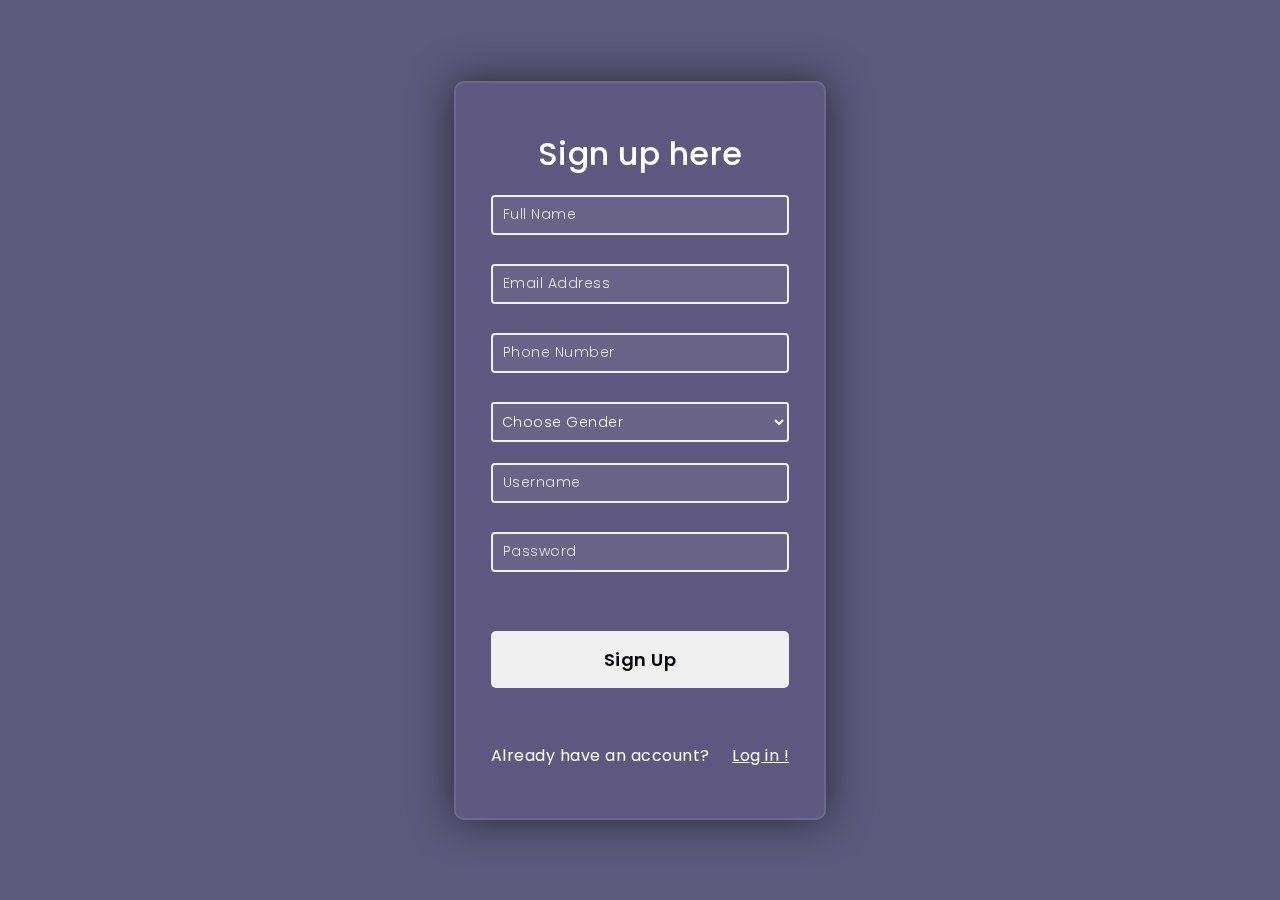
<file: index.html>
<!--
    Create a simple "User" CRUD registration page with Search functionality.
        a. Validations should be there.
        b. Proper naming conventions should be followed.
        c. Make it as good looking as you can.
        d. OOPS mandatory and must be use wisely.

    @auther : Shubham Sharma
-->

<!--This is the index file and hence will be loaded first-->
<!--This page contains functionality for user to sign up-->
<!DOCTYPE html>
<html lang="en">
<head>
    <meta charset="UTF-8">
    <meta http-equiv="X-UA-Compatible" content="IE=edge">
    <meta name="viewport" content="width=device-width, initial-scale=1.0">
    <title>Sign Up</title>

    <!--
        css declarations
    -->

    <!--Common css properties file-->
    <link rel="stylesheet" href="css\style.css">
    <link rel="stylesheet" href="css/inputTypeBorder.css">

    <!-- Fonts-->
    <link rel="preconnect" href="https://fonts.gstatic.com">
    <link rel="stylesheet" href="https://cdnjs.cloudflare.com/ajax/libs/font-awesome/5.15.4/css/all.min.css">
    <link href="https://fonts.googleapis.com/css2?family=Poppins:wght@300;500;600&display=swap" rel="stylesheet">

</head>
<body>
    <!-- User sign up form-->
    <div class="signup__center">
        <form name="signup" onsubmit="return false" class="signup__form" id="form">
          

            <h3>Sign up here</h3>
            <div id="nameDiv" class="input-control">
            <input type="text" id="full_name" name="full_name" placeholder="Full Name" oninput="validateFullName()">
            <div class="error" id="nameError"></div>
            </div>

            <div id="emailDiv" class="input-control">
            <input type="email" id="email" name="email" placeholder="Email Address" oninput="validateEmail()" >
            <div class="error" id="emailError"></div>
            </div>

            <div id="numberDiv" class="input-control">
            <input type="tel" id="number" name="number" placeholder="Phone Number" oninput="validateNumber()" >
            <div class="error" id="numberError"></div>
            </div>


            <div id="genderDiv" class="input-control">
            <select id="Gender" name="Gender" oninput="validateGender()">
                <option value="" disabled selected hidden>Choose Gender</option>
                <option value="Male">Male</option>
                <option value="Female">Female</option>
                <option value="Others">Others</option>
            </select>
            <div id="genderError" class="error"></div>
            </div>

            <div id="usernameDiv" class="input-control">
            <input type="text" id="username" name="username" placeholder="Username" oninput="validateUsername()" >
            <div id="usernameError" class="error"></div>
            </div>

            <div id="passwordDiv" class="input-control">
            <input type="password" id="password" name="password" placeholder="Password" oninput="validatePassword()">
            <div id="passwordError" class="error"></div>
            </div>

            <div class="input-control">
            <button type="submit" value="submit" onclick="updateDatabase();">Sign Up</button> 
            <div id="submitError" class="error"></div> 
            </div>
            <br>
            <br>
            <br>
            <p>Already have an account? &nbsp&nbsp&nbsp <a href="login.html">Log in !</a></p>
        </form>
    </div>


    <!-- External JavaScript -->
    <script src="js/storeRegistrationData.js"></script>

</body>
</html>
</file>
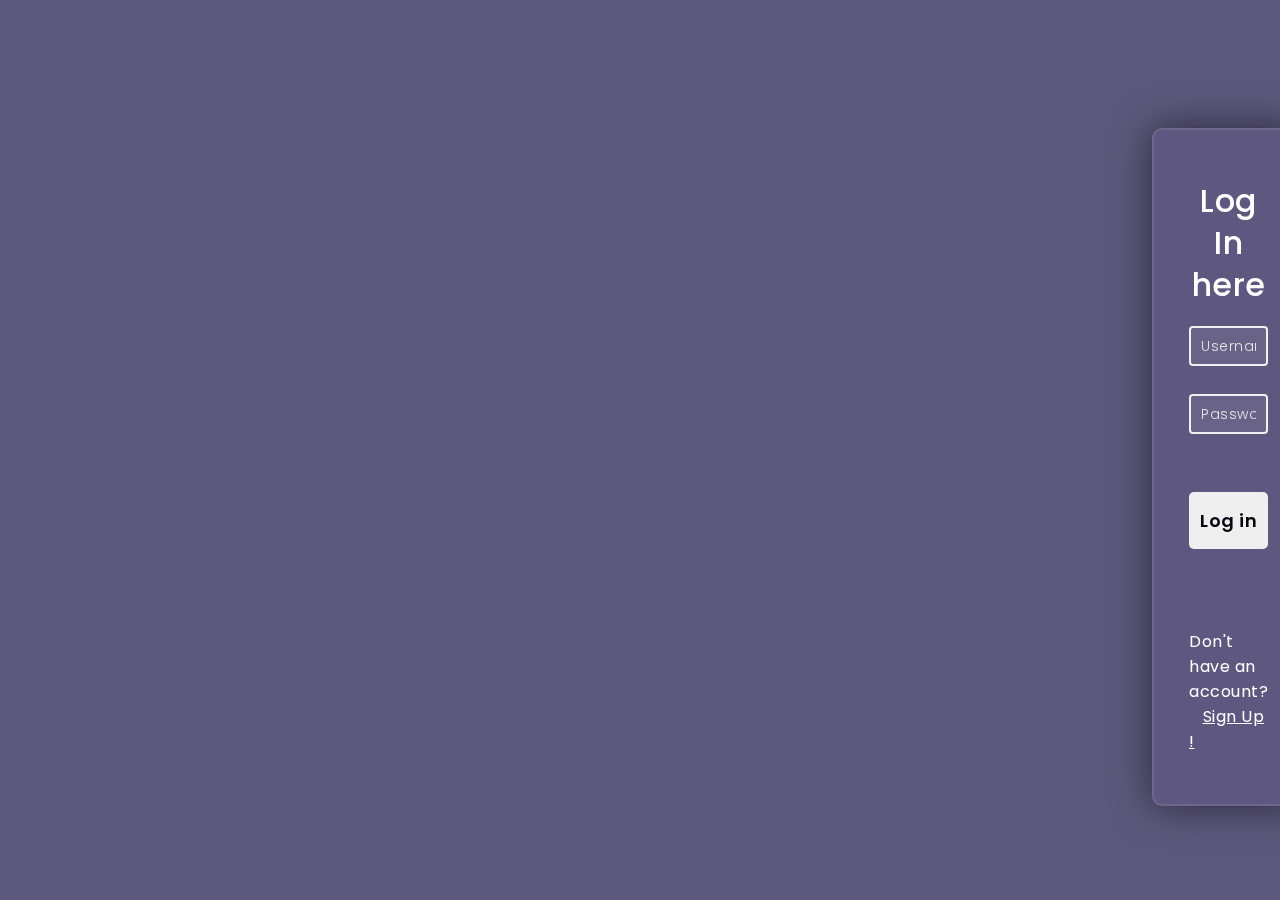
<file: adminDashboard.html>
<!--This page is the profile page of admin where they can check, update their profile and contains table with user data and funtionality to dete user-->
<!DOCTYPE html>
<html lang="en">
<head>
    <meta charset="UTF-8">
    <meta http-equiv="X-UA-Compatible" content="IE=edge">
    <meta name="viewport" content="width=device-width, initial-scale=1.0">
    <title>Profile</title>

    <!--
        css declarations
    -->

    <!--bootstrap -->
    <link rel="stylesheet" href="https://cdn.jsdelivr.net/npm/bootstrap@4.0.0/dist/css/bootstrap.min.css" integrity="sha384-Gn5384xqQ1aoWXA+058RXPxPg6fy4IWvTNh0E263XmFcJlSAwiGgFAW/dAiS6JXm" crossorigin="anonymous">

    <script src="https://code.jquery.com/jquery-3.2.1.slim.min.js" integrity="sha384-KJ3o2DKtIkvYIK3UENzmM7KCkRr/rE9/Qpg6aAZGJwFDMVNA/GpGFF93hXpG5KkN" crossorigin="anonymous"></script>
    <script src="https://cdn.jsdelivr.net/npm/popper.js@1.12.9/dist/umd/popper.min.js" integrity="sha384-ApNbgh9B+Y1QKtv3Rn7W3mgPxhU9K/ScQsAP7hUibX39j7fakFPskvXusvfa0b4Q" crossorigin="anonymous"></script>
    <script src="https://cdn.jsdelivr.net/npm/bootstrap@4.0.0/dist/js/bootstrap.min.js" integrity="sha384-JZR6Spejh4U02d8jOt6vLEHfe/JQGiRRSQQxSfFWpi1MquVdAyjUar5+76PVCmYl" crossorigin="anonymous"></script>

    <!-- Fonts-->
    <link rel="preconnect" href="https://fonts.gstatic.com">
    <link rel="stylesheet" href="https://cdnjs.cloudflare.com/ajax/libs/font-awesome/5.15.4/css/all.min.css">
    <link href="https://fonts.googleapis.com/css2?family=Poppins:wght@300;500;600&display=swap" rel="stylesheet">

    <!--External CSS-->
    <link rel="stylesheet" href="css\style.css">
    <link rel="stylesheet" href="css\navbar.css">


<style>
  /* table styling*/
    #myInput {
  
  background-position: 10px 12px; /* Position the search icon */
  background-repeat: no-repeat; /* Do not repeat the icon image */
  width: 100%; /* Full-width */
  font-size: 16px; /* Increase font-size */
  padding: 12px 20px 12px 40px; /* Add some padding */
  border: 1px solid #ddd; /* Add a grey border */
  margin-bottom: 12px; /* Add some space below the input */
}

#myTable {
  border-collapse: collapse; /* Collapse borders */
  width: 100%; /* Full-width */
  border: 1px solid #ddd; /* Add a grey border */
  font-size: 18px; /* Increase font-size */
  overflow-x:auto;
}

#myTable th, #myTable td {
  text-align: left; /* Left-align text */
  padding: 12px; /* Add padding */
}

#myTable tr {
  /* Add a bottom border to all table rows */
  border-bottom: 1px solid #ddd;
}

#myTable tr.header, #myTable tr:hover {
  /* Add a grey background color to the table header and on hover */
  background-color: #2a2c44;
}     


form{ 
      position:relative;
  margin-top: 30%;
  overflow-x:auto;
  overflow-y: auto;
    }

    </style>
   
<!--table search-->
<script>
    function searchUser() {
      // Declare variables
      var input, filter, table, tr, td, i, txtValue;
      input = document.getElementById("myInput");
      filter = input.value.toUpperCase();
      table = document.getElementById("myTable");
      tr = table.getElementsByTagName("tr");
    
      // Loop through all table rows, and hide those who don't match the search query
      for (i = 0; i < tr.length; i++) {
        td = tr[i].getElementsByTagName("td")[1];
        if (td) {
          txtValue = td.textContent || td.innerText;
          if (txtValue.toUpperCase().indexOf(filter) > -1) {
            tr[i].style.display = "";
          } else {
            tr[i].style.display = "none";
          }
        }
      }
    }
    </script>


</head>
<body>

  <!--Scroll to the top button-->
  <button onclick="topFunction()" id="myBtn" title="Go to top">Top</button>

  <!--Navbar-->
    <div class="topnav">
        <a class="active" href="#home">Home</a>
        <a href="#updateProfile">Update Profile</a>
        <a href="#searchUser">Search Users</a>
      </div>
    
      <!--Profile form-->
      <form onsubmit="return false" style="width: auto;  margin-left : 30vw;  margin-right : 30vw;margin-top: 10vw" id="home">
        <h3>Profile</h3><br>
        <output>Name    : &nbsp;&nbsp;&nbsp;&nbsp;&nbsp;&nbsp;&nbsp;&nbsp;&nbsp;</output><output ><script>document.write(localStorage.getItem('FullName'));</script></output><br>
        <output>Userame : &nbsp;&nbsp;&nbsp;&nbsp;</output><output ><script>document.write(localStorage.getItem('Username'));</script></output><br>
        <output>Gender  : &nbsp;&nbsp;&nbsp;&nbsp;&nbsp;&nbsp;&nbsp;</output><output ><script>document.write(localStorage.getItem('Gender'));</script></output><br>
        <output>Number : &nbsp;&nbsp;&nbsp;&nbsp;&nbsp;&nbsp;</output><output ><script>document.write(localStorage.getItem('PhoneNumber'));</script></output><br>
        <output>Email : &nbsp;&nbsp;&nbsp;&nbsp;&nbsp;&nbsp;&nbsp;&nbsp;&nbsp;&nbsp;</output><output ><script>document.write(localStorage.getItem('email'));</script></output><br>
        
        <button type="submit" value="submit" onclick="Logout();" >Log Out</button><!--Logout button-->

    </form>

  
    <!--Update/edit profile form-->
    <form name="update" style="width: auto; margin-left : 30vw;  margin-right : 30vw; margin-top: 10vw; " onsubmit="return false" id="updateProfile">
        <h3>Edit Profile</h3>
            
                    <input type="text" id="full_name" name="full_name" placeholder="Full Name" >
                    <input type="email" id="email" name="email" placeholder="Email Address" >
                    <input type="tel" id="number" name="number" placeholder="Phone Number" >
                    <select id="Gender" name="Gender" >
                        <option value="" disabled selected hidden>Choose Gender</option>
                        <option value="Male">Male</option>
                        <option value="Female">Female</option>
                        <option value="Others">Others</option>
                      </select>
                    <input type="text" id="username" name="username" placeholder="Username" >
                    <input type="password" id="password" name="password" placeholder="Password" >
                    <button type="submit" value="submit" onclick="updateProfile();">Update</button> <!--update profile function-->
    </form>

 

    <!--Users table with search functionality-->
    <form onsubmit="return false" style="width:auto ; margin-left : 1vw; margin-right : 1vw; margin-top: 10vw;" id="searchUser">
      <input type="text" id="myInput" onkeyup="searchUser()" placeholder="Search for Username"> <!--search button-->
    <table id="myTable" style="margin-top: auto; margin-bottom: auto;">
      <tr class="header">
        <th style="width:300px;">Name</th>
        <th style="width:100px;">Username</th>
        <th style="width:100px;">Gender</th>
        <th style="width:100px;">Phone Number</th>
        <th style="width:100px;">Email</th>
        <th style="width:100px;"></th>
      </tr>
    </table>
  </form>

<!--Scroll to the top button functionality-->
  <script>
    //Get the button
    var mybutton = document.getElementById("myBtn");
    
    // When the user scrolls down 20px from the top of the document, show the button
    window.onscroll = function() {scrollFunction()};
    
    function scrollFunction() {
      if (document.body.scrollTop > 20 || document.documentElement.scrollTop > 20) {
        mybutton.style.display = "block";
      } else {
        mybutton.style.display = "none";
      }
    }
    
    // When the user clicks on the button, scroll to the top of the document
    function topFunction() {
      document.body.scrollTop = 0;
      document.documentElement.scrollTop = 0;
    }
    </script>


<script>

user_records=JSON.parse(localStorage.getItem("Users"))?JSON.parse(localStorage.getItem("Users")):[] //putting data from User array into user_records

buildTable(user_records) 

function buildTable(data){//fill up the table with user data
  var table = document.getElementById('myTable') //table to be filled

  for(var i =0; i<data.length; i++){ //looping through the array until data.length
      console.log(i);
      var row = `<tr>
                          <td>${data[i].FullName}</td>
                          <td>${data[i].Username}</td>
                          <td>${data[i].Gender}</td>
                          <td>${data[i].PhoneNumber}</td>
                          <td>${data[i].email}</td>
                          <td><button type="submit" value="Delete" onclick="removeItemOnce(${i})">Delete User</button></td> 
      
          </tr>`  
          table.innerHTML += row
  }
}

//remove user , triggered by Delete User button, using index
function removeItemOnce(index) {
console.log(index);
if (index > -1) {
  user_records.splice(index, 1);
  localStorage.setItem("Users",JSON.stringify(user_records));
  document.location.reload(true)
}
return user_records;
}

</script>

<!-- External JavaScript -->
<script src="js\profile.js"></script>
<script src="js\updateProfile.js"></script>

</body>
</html>
</file>
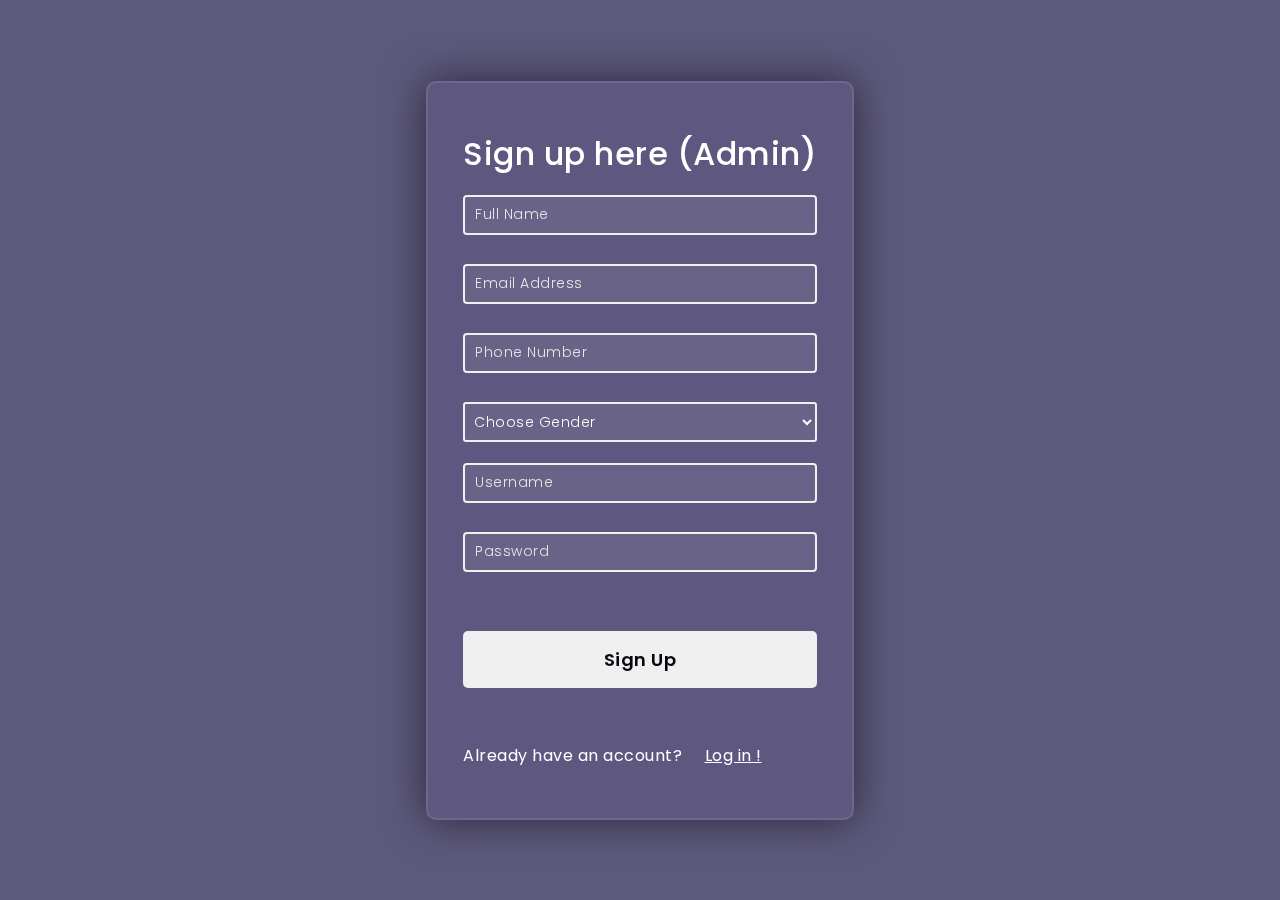
<file: adminRegistration.html>
<!--
    Create a simple "User" CRUD registration page with Search functionality.
        a. Validations should be there.
        b. Proper naming conventions should be followed.
        c. Make it as good looking as you can.
        d. OOPS mandatory and must be use wisely.

    @auther : Shubham Sharma
-->

<!--This is the index file and hence will be loaded first-->
<!--This page contains functionality for user to sign up-->
<!DOCTYPE html>
<html lang="en">
<head>
    <meta charset="UTF-8">
    <meta http-equiv="X-UA-Compatible" content="IE=edge">
    <meta name="viewport" content="width=device-width, initial-scale=1.0">
    <title>Sign Up</title>

    <!--
        css declarations
    -->

    <!--Common css properties file-->
    <link rel="stylesheet" href="css\style.css">
    <link rel="stylesheet" href="css/inputTypeBorder.css">

    <!-- Fonts-->
    <link rel="preconnect" href="https://fonts.gstatic.com">
    <link rel="stylesheet" href="https://cdnjs.cloudflare.com/ajax/libs/font-awesome/5.15.4/css/all.min.css">
    <link href="https://fonts.googleapis.com/css2?family=Poppins:wght@300;500;600&display=swap" rel="stylesheet">

</head>
<body>
    <!-- User sign up form-->
    <div class="signup__center">
        <form name="signup" onsubmit="return false" class="signup__form" id="form">
          

            <h3>Sign up here (Admin)</h3>
            <div id="nameDiv" class="input-control">
            <input type="text" id="full_name" name="full_name" placeholder="Full Name" oninput="validateFullName()">
            <div class="error" id="nameError"></div>
            </div>

            <div id="emailDiv" class="input-control">
            <input type="email" id="email" name="email" placeholder="Email Address" oninput="validateEmail()" >
            <div class="error" id="emailError"></div>
            </div>

            <div id="numberDiv" class="input-control">
            <input type="tel" id="number" name="number" placeholder="Phone Number" oninput="validateNumber()" >
            <div class="error" id="numberError"></div>
            </div>


            <div id="genderDiv" class="input-control">
            <select id="Gender" name="Gender" oninput="validateGender()">
                <option value="" disabled selected hidden>Choose Gender</option>
                <option value="Male">Male</option>
                <option value="Female">Female</option>
                <option value="Others">Others</option>
            </select>
            <div id="genderError" class="error"></div>
            </div>

            <div id="usernameDiv" class="input-control">
            <input type="text" id="username" name="username" placeholder="Username" oninput="validateUsername()" >
            <div id="usernameError" class="error"></div>
            </div>

            <div id="passwordDiv" class="input-control">
            <input type="password" id="password" name="password" placeholder="Password" oninput="validatePassword()">
            <div id="passwordError" class="error"></div>
            </div>

            <div class="input-control">
            <button type="submit" value="submit" onclick="setUserType();">Sign Up</button> 
            <div id="submitError" class="error"></div> 
            </div>
            <br>
            <br>
            <br>
            <p>Already have an account? &nbsp&nbsp&nbsp <a href="login.html">Log in !</a></p>
        </form>
    </div>


    <!-- External JavaScript -->
    <script src="js/storeRegistrationData.js"></script>

</body>
</html>
</file>
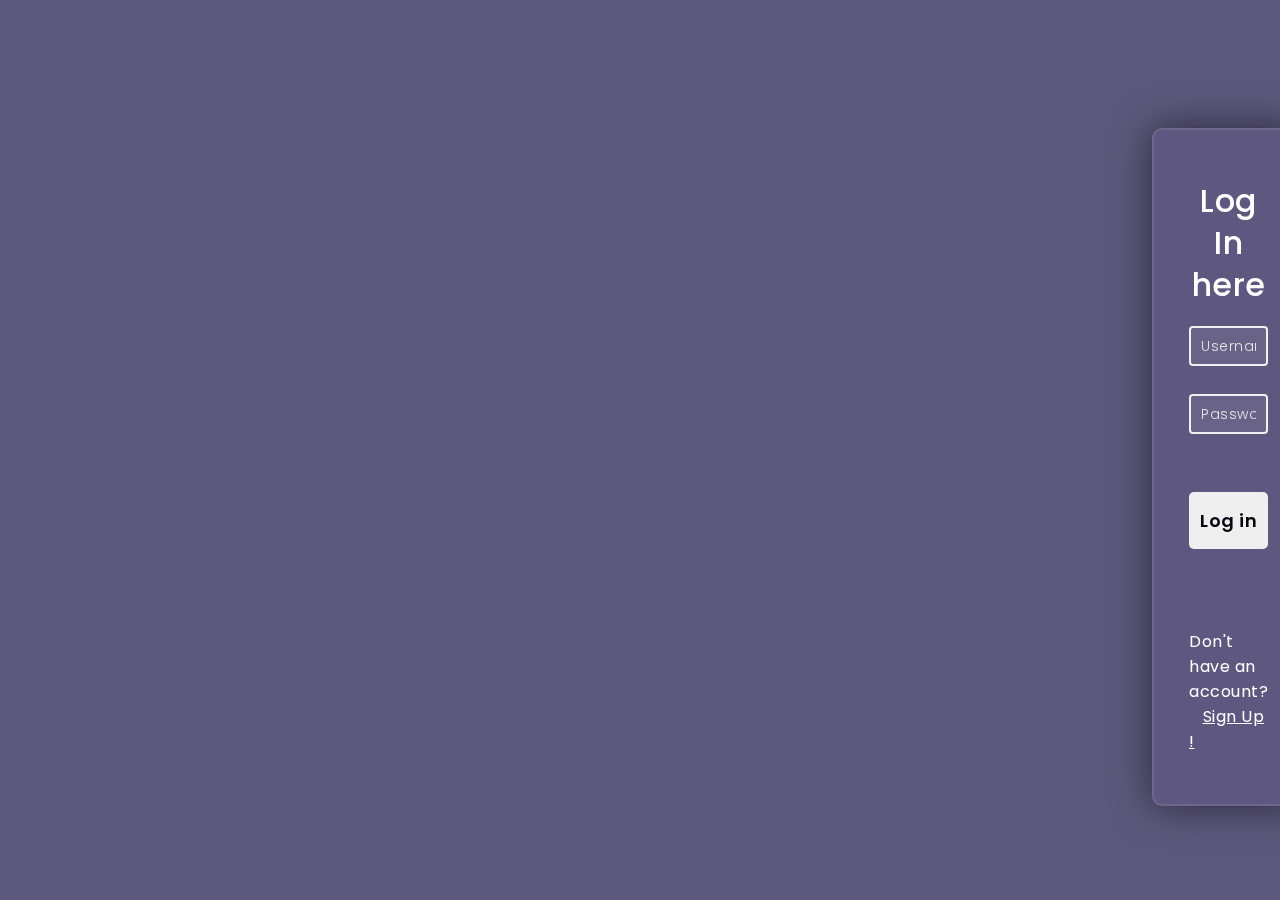
<file: commonProfile.html>
<!--This page is the profile page for both user and admin. -->
<!DOCTYPE html>
<html lang="en">
<head>
    <meta charset="UTF-8">
    <meta http-equiv="X-UA-Compatible" content="IE=edge">
    <meta name="viewport" content="width=device-width, initial-scale=1.0">
    <title>Profile</title>

    <!--
        css declarations
    -->

    <!--bootstrap -->
    <link rel="stylesheet" href="https://cdn.jsdelivr.net/npm/bootstrap@4.0.0/dist/css/bootstrap.min.css" integrity="sha384-Gn5384xqQ1aoWXA+058RXPxPg6fy4IWvTNh0E263XmFcJlSAwiGgFAW/dAiS6JXm" crossorigin="anonymous">

    <script src="https://code.jquery.com/jquery-3.2.1.slim.min.js" integrity="sha384-KJ3o2DKtIkvYIK3UENzmM7KCkRr/rE9/Qpg6aAZGJwFDMVNA/GpGFF93hXpG5KkN" crossorigin="anonymous"></script>
    <script src="https://cdn.jsdelivr.net/npm/popper.js@1.12.9/dist/umd/popper.min.js" integrity="sha384-ApNbgh9B+Y1QKtv3Rn7W3mgPxhU9K/ScQsAP7hUibX39j7fakFPskvXusvfa0b4Q" crossorigin="anonymous"></script>
    <script src="https://cdn.jsdelivr.net/npm/bootstrap@4.0.0/dist/js/bootstrap.min.js" integrity="sha384-JZR6Spejh4U02d8jOt6vLEHfe/JQGiRRSQQxSfFWpi1MquVdAyjUar5+76PVCmYl" crossorigin="anonymous"></script>

    <!-- Fonts-->
    <link rel="preconnect" href="https://fonts.gstatic.com">
    <link rel="stylesheet" href="https://cdnjs.cloudflare.com/ajax/libs/font-awesome/5.15.4/css/all.min.css">
    <link href="https://fonts.googleapis.com/css2?family=Poppins:wght@300;500;600&display=swap" rel="stylesheet">

    <!--External CSS-->
    <link rel="stylesheet" href="css\commonProfile.css">
    <link rel="stylesheet" href="css\navbar.css">

<style>

    </style>

</head>
<body style=" place-items: center;">


  <!--Navbar begins-->
  <div class="topnav">
    <a class="active" href="commonProfile.html">Home</a>
    <a href="editProfile.html">Update Profile</a>
    <a id="searchUsers" href="searchUsers.html">Search Users</a> 
    <button class="logoutButton" type="submit" value="submit" onclick="Logout();">Log Out</button> 
  </div>
   <!--Navbar ends-->

  <!--profile Card-->
  <div class="profileCard__center">
    <div class="profileCard"
      id="home">
      <h3>Profile</h3><br>
      <output>Name : &nbsp;&nbsp;&nbsp;&nbsp;&nbsp;&nbsp;&nbsp;&nbsp;&nbsp;</output><output>
        <script>document.write(localStorage.getItem('FullName'));</script>
      </output><br>
      <output>Userame : &nbsp;&nbsp;&nbsp;&nbsp;</output><output>
        <script>document.write(localStorage.getItem('Username'));</script>
      </output><br>
      <output>Gender : &nbsp;&nbsp;&nbsp;&nbsp;&nbsp;&nbsp;&nbsp;</output><output>
        <script>document.write(localStorage.getItem('Gender'));</script>
      </output><br>
      <output>Number : &nbsp;&nbsp;&nbsp;&nbsp;&nbsp;&nbsp;</output><output>
        <script>document.write(localStorage.getItem('PhoneNumber'));</script>
      </output><br>
      <output>Email : &nbsp;&nbsp;&nbsp;&nbsp;&nbsp;&nbsp;&nbsp;&nbsp;&nbsp;&nbsp;</output><output>
        <script>document.write(localStorage.getItem('email'));</script>
      </output><br>
    </div>
  </div>


  <!-- External JavaScript -->
  <script src="js\profile.js"></script>
 

</body>
</html>
</file>
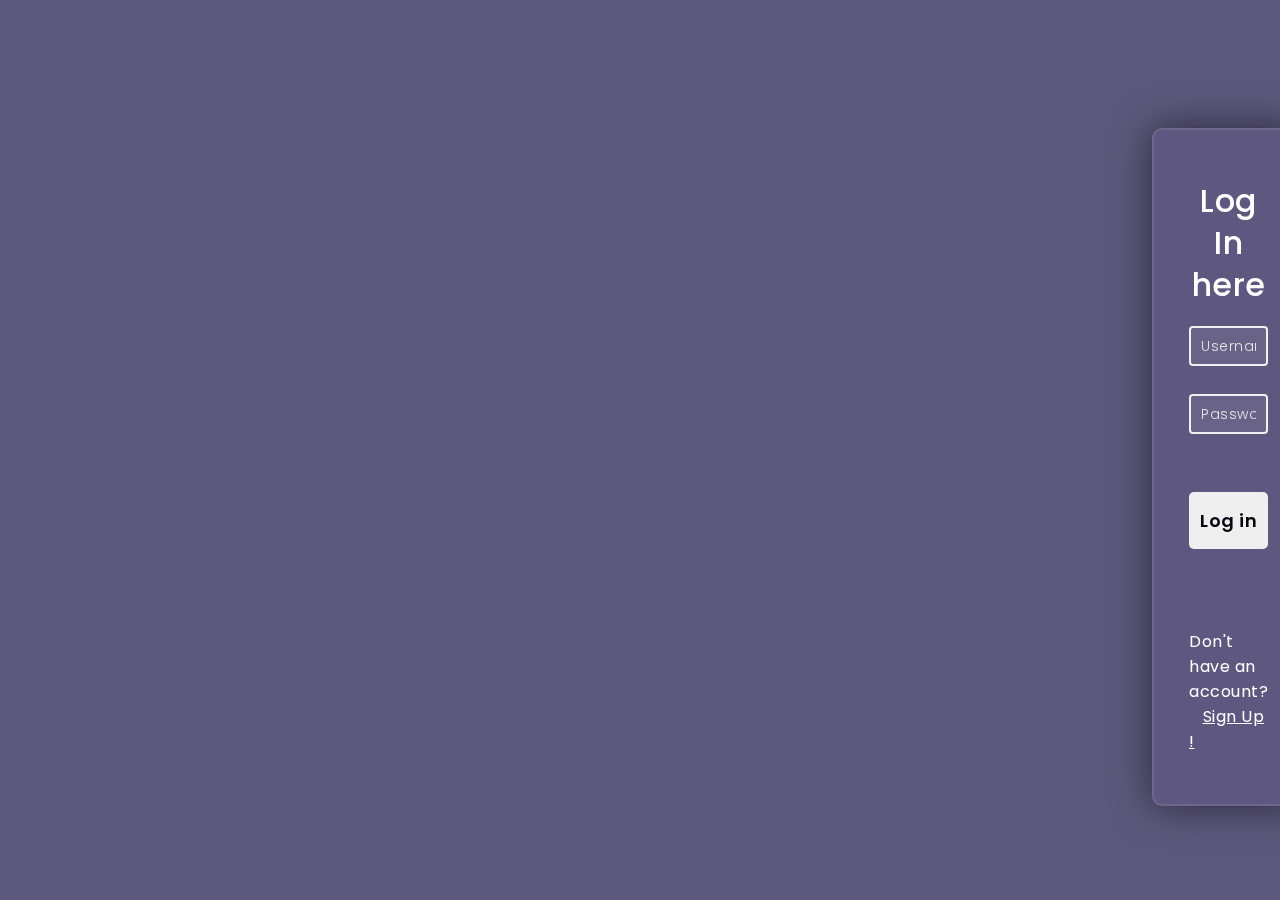
<file: editProfile.html>
<!--This page edits/updates the user profile -->
<!DOCTYPE html>
<html lang="en">
<head>
    <meta charset="UTF-8">
    <meta http-equiv="X-UA-Compatible" content="IE=edge">
    <meta name="viewport" content="width=device-width, initial-scale=1.0">
    <title>Profile</title>

    <!--
        css declarations
    -->

    <!--bootstrap -->
    <link rel="stylesheet" href="https://cdn.jsdelivr.net/npm/bootstrap@4.0.0/dist/css/bootstrap.min.css" integrity="sha384-Gn5384xqQ1aoWXA+058RXPxPg6fy4IWvTNh0E263XmFcJlSAwiGgFAW/dAiS6JXm" crossorigin="anonymous">

    <script src="https://code.jquery.com/jquery-3.2.1.slim.min.js" integrity="sha384-KJ3o2DKtIkvYIK3UENzmM7KCkRr/rE9/Qpg6aAZGJwFDMVNA/GpGFF93hXpG5KkN" crossorigin="anonymous"></script>
    <script src="https://cdn.jsdelivr.net/npm/popper.js@1.12.9/dist/umd/popper.min.js" integrity="sha384-ApNbgh9B+Y1QKtv3Rn7W3mgPxhU9K/ScQsAP7hUibX39j7fakFPskvXusvfa0b4Q" crossorigin="anonymous"></script>
    <script src="https://cdn.jsdelivr.net/npm/bootstrap@4.0.0/dist/js/bootstrap.min.js" integrity="sha384-JZR6Spejh4U02d8jOt6vLEHfe/JQGiRRSQQxSfFWpi1MquVdAyjUar5+76PVCmYl" crossorigin="anonymous"></script>

    <!-- Fonts-->
    <link rel="preconnect" href="https://fonts.gstatic.com">
    <link rel="stylesheet" href="https://cdnjs.cloudflare.com/ajax/libs/font-awesome/5.15.4/css/all.min.css">
    <link href="https://fonts.googleapis.com/css2?family=Poppins:wght@300;500;600&display=swap" rel="stylesheet">

    <!--External CSS-->
    <link rel="stylesheet" href="css\style.css">
    <link rel="stylesheet" href="css\updateProfile.css">
    <link rel="stylesheet" href="css\navbar.css">
    <link rel="stylesheet" href="css/inputTypeBorder.css">


</head>
<body>


  <!--Navbar begins-->
    <div class="topnav">
        <a  href="commonProfile.html">Home</a>
        <a class="active" href="editProfile.html">Update Profile</a>
        <a id="searchUsers" href="searchUsers.html">Search Users</a>
        <button class="logoutButton" type="submit" value="submit" onclick="Logout();" >Log Out</button>
      </div>
      <!--Navbar Ends-->

    <!--Update/edit profile form-->
    <div class="update_form__center">
    <form name="update" style="width: 400px; " onsubmit="return false" id="updateProfile">
        <h3> Edit Profile </h3>
                    <div id="nameDiv" class="input-control">
                    <input type="text" id="full_name" name="full_name" placeholder="Full Name" >
                    <div class="error" id="nameError"></div>
                    </div>

                    <div id="emailDiv" class="input-control">
                    <input type="email" id="email" name="email" placeholder="Email Address" oninput="validateEmail()">
                    <div class="error" id="emailError"></div>
                    </div>

                    <div id="numberDiv" class="input-control">
                    <input type="tel" id="number" name="number" placeholder="Phone Number" oninput="validateNumber()">
                    <div class="error" id="numberError"></div>
                    </div>  

                    <div id="genderDiv" class="input-control">
                    <select id="Gender" name="Gender" oninput="validateGender()">
                        <option value="" disabled selected hidden>Choose Gender</option>
                        <option value="Male">Male</option>
                        <option value="Female">Female</option>
                        <option value="Others">Others</option>
                      </select>
                      <div id="genderError" class="error"></div>
                      </div>

                      <div id="usernameDiv" class="input-control">
                    <input type="text" id="username" name="username" placeholder="Username" oninput="validateUsername()">
                    <div id="usernameError" class="error"></div>
                     </div>

                    <div id="passwordDiv" class="input-control">
                    <input type="password" id="password" name="password" placeholder="Password" oninput="validatePassword()">
                    <div id="passwordError" class="error"></div>
                    </div>

                    <button type="submit" value="submit" onclick="updateProfile();">Update</button> <!--update profile function-->
    </form>
  </div>
 

<!-- External JavaScript -->
<script src="js\profile.js"></script>
<script src="js\updateProfile.js"></script>

</body>
</html>
</file>
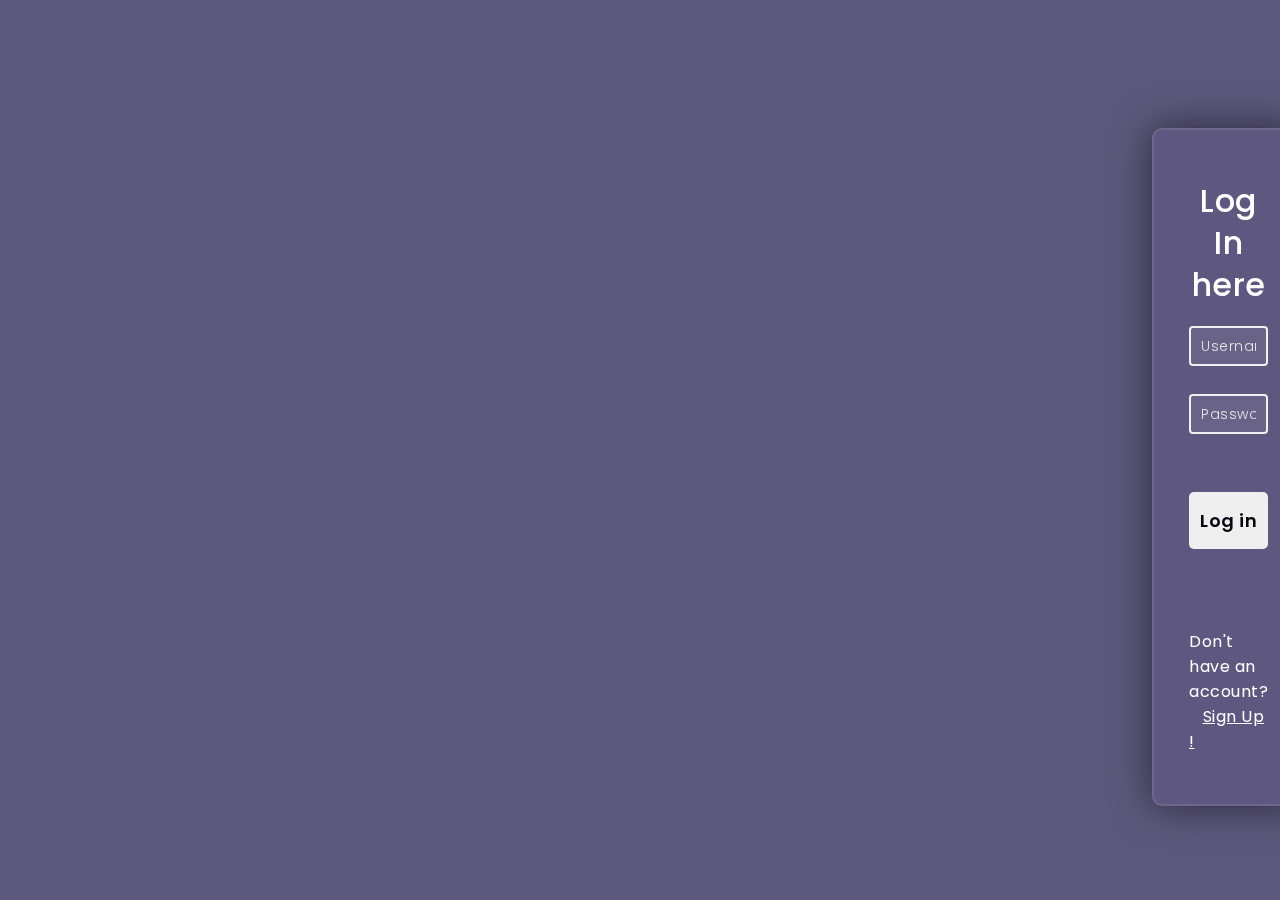
<file: login.html>
<!--This is the sign in page for both user and admin, both will be redirected accordingly-->
<!DOCTYPE html>
<html lang="en">
<head>
    <meta charset="UTF-8">
    <meta http-equiv="X-UA-Compatible" content="IE=edge">
    <meta name="viewport" content="width=device-width, initial-scale=1.0">
    <title>Log In</title>

    <!--
        css declarations
    -->
       <!--External CSS-->
    <link rel="stylesheet" href="css\style.css">
    <link rel="stylesheet" href="css/inputTypeBorder.css">


    <!-- Fonts-->
    <link rel="preconnect" href="https://fonts.gstatic.com">
    <link rel="stylesheet" href="https://cdnjs.cloudflare.com/ajax/libs/font-awesome/5.15.4/css/all.min.css">
    <link href="https://fonts.googleapis.com/css2?family=Poppins:wght@300;500;600&display=swap" rel="stylesheet">

    
</head>
<body>
            <!-- Login form-->
            <div class="form__center">
            <form name="signin" onsubmit="return false">
                <h3>Log In here</h3>
                <div id="usernameDiv" class="input-control">
                <input type="text" id="username" name="username" placeholder="Username" required>
                </div>
                <div id="passwordDiv" class="input-control">
                <input type="password" id="password" name="password" placeholder="Password" required>
                </div>

                <div class="input-control">
                <button type="submit" value="submit" onclick="loginAuthentication()">Log in</button> <!--Authenticate user using username and password-->
                <br>
                <div id="submitError" class="error"></div>
                </div>
                <br><br><br><p>Don't have an account?  &nbsp&nbsp&nbsp<a href="index.html">Sign Up !</a></p>
            </form>
        </div>


<!-- External JavaScript -->
<script src="js\loginAuthentication.js"></script>
</body>
</html>
</file>
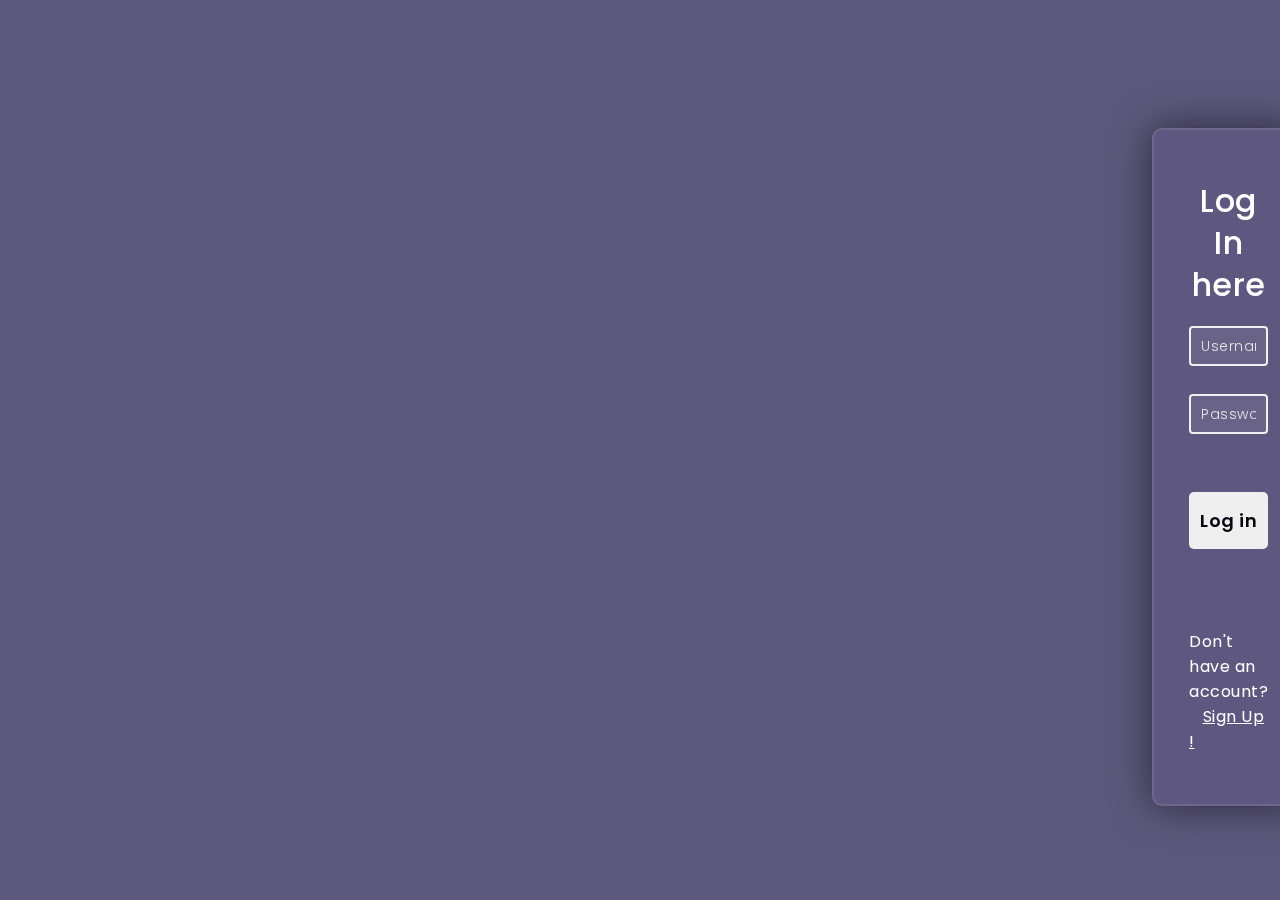
<file: profile.html>
<!DOCTYPE html>
<html lang="en">
<head>
    <meta charset="UTF-8">
    <meta http-equiv="X-UA-Compatible" content="IE=edge">
    <meta name="viewport" content="width=device-width, initial-scale=1.0">
    <title>Profile</title>

    <!--
        css declarations
    -->

    <link rel="stylesheet" href="https://cdn.jsdelivr.net/npm/bootstrap@4.0.0/dist/css/bootstrap.min.css" integrity="sha384-Gn5384xqQ1aoWXA+058RXPxPg6fy4IWvTNh0E263XmFcJlSAwiGgFAW/dAiS6JXm" crossorigin="anonymous">

    <script src="https://code.jquery.com/jquery-3.2.1.slim.min.js" integrity="sha384-KJ3o2DKtIkvYIK3UENzmM7KCkRr/rE9/Qpg6aAZGJwFDMVNA/GpGFF93hXpG5KkN" crossorigin="anonymous"></script>
<script src="https://cdn.jsdelivr.net/npm/popper.js@1.12.9/dist/umd/popper.min.js" integrity="sha384-ApNbgh9B+Y1QKtv3Rn7W3mgPxhU9K/ScQsAP7hUibX39j7fakFPskvXusvfa0b4Q" crossorigin="anonymous"></script>
<script src="https://cdn.jsdelivr.net/npm/bootstrap@4.0.0/dist/js/bootstrap.min.js" integrity="sha384-JZR6Spejh4U02d8jOt6vLEHfe/JQGiRRSQQxSfFWpi1MquVdAyjUar5+76PVCmYl" crossorigin="anonymous"></script>

    <!-- Fonts-->
    <link rel="preconnect" href="https://fonts.gstatic.com">
    <link rel="stylesheet" href="https://cdnjs.cloudflare.com/ajax/libs/font-awesome/5.15.4/css/all.min.css">
    <link href="https://fonts.googleapis.com/css2?family=Poppins:wght@300;500;600&display=swap" rel="stylesheet">

    <link rel="stylesheet" href="css\style.css">
    <link rel="stylesheet" href="css\navbar.css">
 

</head>
<body>


    <div class="topnav">
        <a class="active" href="profile.html">Home</a>
        <a href="searchUser.html">Search Users</a>
        <a href="users.html">Users List</a>
      </div>

      <form onsubmit="return false">
        <h3>Profile</h3><br>
        <output>Name    : &nbsp;&nbsp;&nbsp;&nbsp;&nbsp;&nbsp;&nbsp;&nbsp;&nbsp;</output><output ><script>document.write(localStorage.getItem('FullName'));</script></output><br>
        <output>Userame : &nbsp;&nbsp;&nbsp;&nbsp;</output><output ><script>document.write(localStorage.getItem('Username'));</script></output><br>
        <output>Gender  : &nbsp;&nbsp;&nbsp;&nbsp;&nbsp;&nbsp;&nbsp;</output><output ><script>document.write(localStorage.getItem('Gender'));</script></output><br>
        <output>Number : &nbsp;&nbsp;&nbsp;&nbsp;&nbsp;&nbsp;</output><output ><script>document.write(localStorage.getItem('PhoneNumber'));</script></output><br>
        <output>Email : &nbsp;&nbsp;&nbsp;&nbsp;&nbsp;&nbsp;&nbsp;&nbsp;&nbsp;&nbsp;</output><output ><script>document.write(localStorage.getItem('email'));</script></output><br>
        
        <button type="submit" value="submit" onclick="Logout();" >Log Out</button>

    </form>


<!-- External JavaScript -->
<script src="js\profile.js"></script>
</body>
</html>
</file>
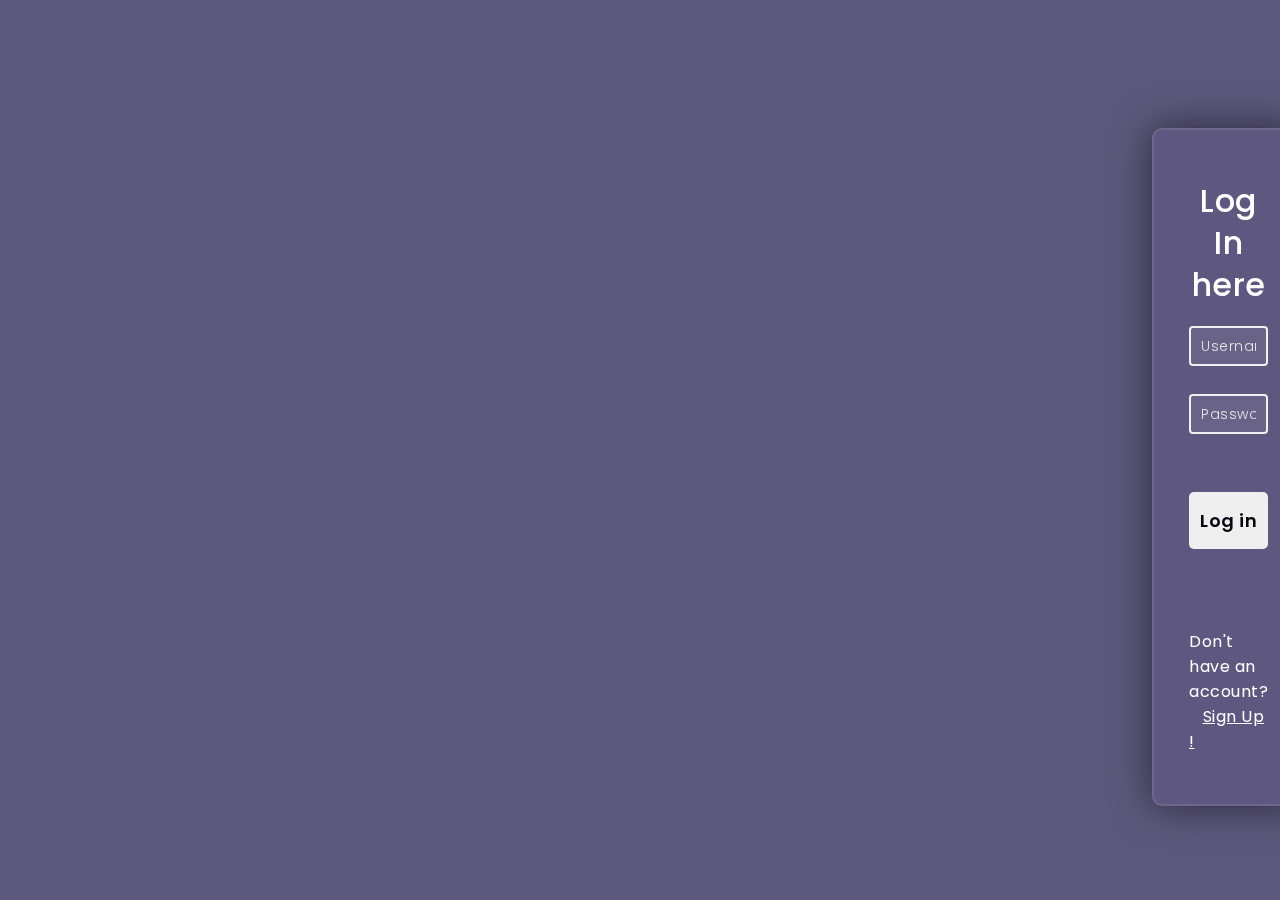
<file: searchUsers.html>
<!--This page is only accessible by the admin, and is used by the user to see the users list and can edit and delete the user-->
<!DOCTYPE html>
<html lang="en">
<head>
  <meta charset="UTF-8">
  <meta http-equiv="X-UA-Compatible" content="IE=edge">
  <meta name="viewport" content="width=device-width, initial-scale=1.0">
  <title>Profile</title>

  <!--bootstrap -->
  <link rel="stylesheet" href="https://cdn.jsdelivr.net/npm/bootstrap@4.0.0/dist/css/bootstrap.min.css" integrity="sha384-Gn5384xqQ1aoWXA+058RXPxPg6fy4IWvTNh0E263XmFcJlSAwiGgFAW/dAiS6JXm" crossorigin="anonymous">

  <!-- Fonts-->
  <link rel="preconnect" href="https://fonts.gstatic.com">
  <link rel="stylesheet" href="https://cdnjs.cloudflare.com/ajax/libs/font-awesome/5.15.4/css/all.min.css">
  <link href="https://fonts.googleapis.com/css2?family=Poppins:wght@300;500;600&display=swap" rel="stylesheet">

  <!--External CSS-->
  <link rel="stylesheet" href="css\style.css">
  <link rel="stylesheet" href="css\navbar.css">
  <link rel="stylesheet" href="css\searchUserPage_styling.css">
</head> 

<body >

  
  <!--Update user by admin functionality starts, pop up form -->
  
  <form name="updateUserByAdmin" class="form-popup" id="myForm" onsubmit="return false" class="form-container">
    <h1>Edit Details</h1>
    <input type="text" id="full_name" name="full_name" placeholder="Full Name" onkeyup="setEnable()">
    <input type="email" id="email" name="email" placeholder="Email Address" onkeyup="setEnable()">
    <input type="tel" id="number" name="number" placeholder="Phone Number" onkeyup="setEnable()">
    <input type="text" id="username" name="username" placeholder="Username" onkeyup="setEnable()">
    <button type="submit" id="editDetails" class="btn" onclick="updateUser();">Update User</button> <!-- updateUser() called  -->
    <button type="button" class="btn cancel" onclick="closeForm()">Close</button><!--Close pop up form-->
  </form>
  <!--Update user by admin functionality Ends-->


<div class="table-container" id="blur">

  <!--Navbar-->
  <div class="topnav" >
    <a href="commonProfile.html">Home</a>
    <a href="editProfile.html">Update Profile</a>
    <a id="searchUsers" class="active" href="searchUsers.html">Search Users</a>
    <button class="logoutButton" type="submit" value="submit" onclick="Logout();" >Log Out</button>
  </div>
  <!--Navbar ends here-->
  
  
  <!--Users table with search functionality starts, data in this form will be populated by the function called upon the page load, function= buildTable()-->
  <form onsubmit="return false" style="width:auto ; margin-left : 1vw; margin-right : 1vw; margin-top: 10vw;" id="searchUser">
    <input type="text" id="myInput" onkeyup="searchUser()" placeholder="Search for Username"> <!--search button-->
    <table id="myTable" style="margin-top: auto; margin-bottom: auto;">
      <tr class="header">
        <th style="width:300px;">Name</th>
        <th style="width:100px;">Username</th>
        <th style="width:100px;">Gender</th>
        <th style="width:100px;">Phone Number</th>
        <th style="width:100px;">Email</th>
        <th style="width:100px;"></th>
        <th style="width:100px;"></th>
      </tr>
    </table>
  </form>
  <!--Users table with search functionality ends-->

</div>

  <!--JavaScrits begins-->
  <script src="https://code.jquery.com/jquery-3.2.1.slim.min.js" integrity="sha384-KJ3o2DKtIkvYIK3UENzmM7KCkRr/rE9/Qpg6aAZGJwFDMVNA/GpGFF93hXpG5KkN" crossorigin="anonymous"></script>
  <script src="https://cdn.jsdelivr.net/npm/popper.js@1.12.9/dist/umd/popper.min.js" integrity="sha384-ApNbgh9B+Y1QKtv3Rn7W3mgPxhU9K/ScQsAP7hUibX39j7fakFPskvXusvfa0b4Q" crossorigin="anonymous"></script>
  <script src="https://cdn.jsdelivr.net/npm/bootstrap@4.0.0/dist/js/bootstrap.min.js" integrity="sha384-JZR6Spejh4U02d8jOt6vLEHfe/JQGiRRSQQxSfFWpi1MquVdAyjUar5+76PVCmYl" crossorigin="anonymous"></script>

  
  <script>

    user_records=JSON.parse(localStorage.getItem("Users")) ? JSON.parse(localStorage.getItem("Users")) : [] //putting data from User array into user_records
    buildTable(user_records) 

    function buildTable(data){//fill up the table with user data
      var table = document.getElementById('myTable') //table to be filled

      for(var i =0; i<data.length; i++){ //looping through the array until data.length
       
        var row = `<tr>
          <td>${data[i].FullName}</td>
          <td>${data[i].Username}</td>
          <td>${data[i].Gender}</td>
          <td>${data[i].PhoneNumber}</td>
          <td>${data[i].email}</td>
          <td><button id="popup" onclick="openFormOperations(${i})">Edit</button></td> 
          <td><button type="submit" value="Delete" onclick="removeItem(${i})">Delete</button></td> 
        </tr>`;

        table.innerHTML += row
      }
    }


  </script>

  <!-- External JavaScript -->
  <script src="js/profile.js"></script>
  <script src="js/adminOnUserFunctions.js"></script>

</body>
</html>
</file>
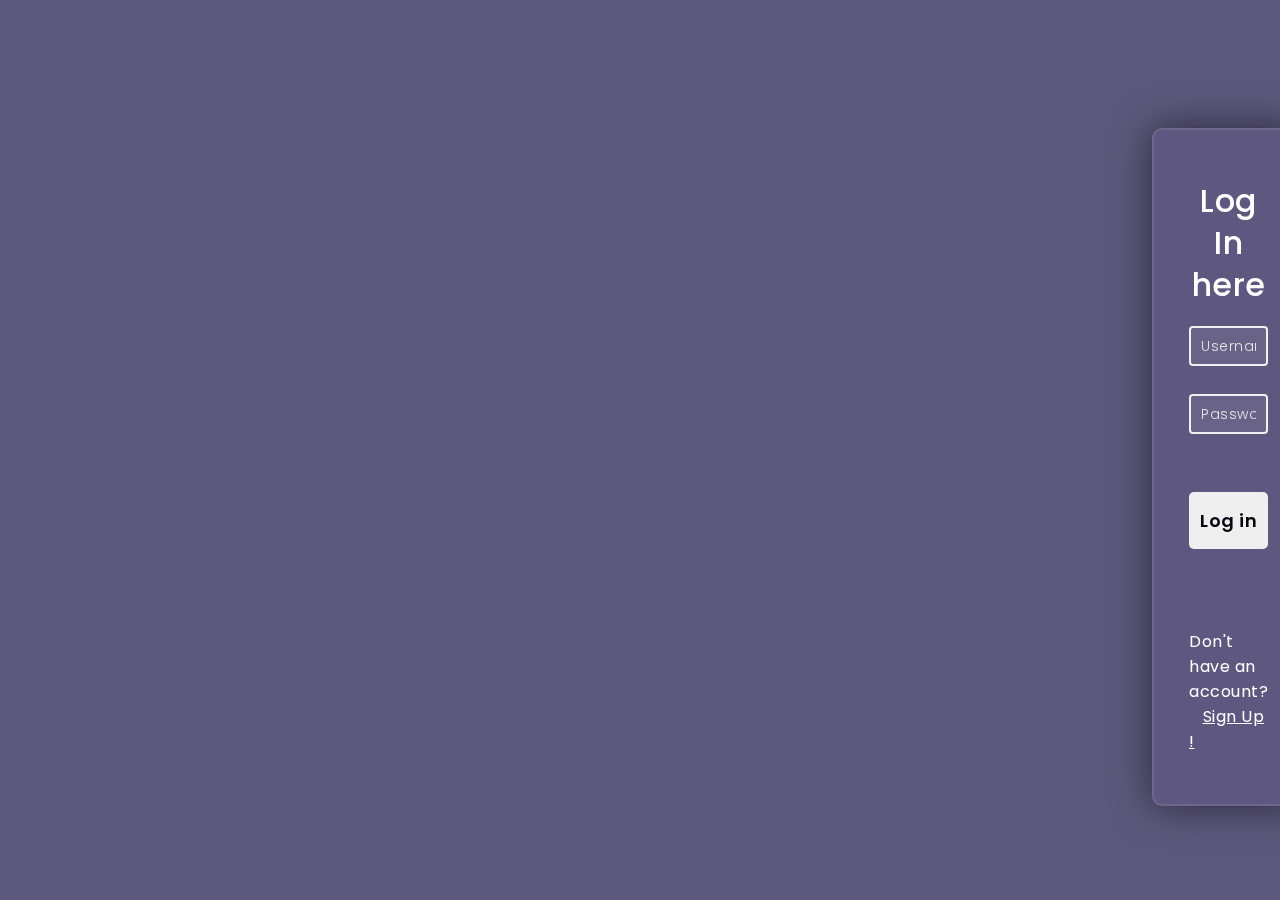
<file: userDashboard.html>
<!--This is the profile page of the user where they can check and update their profile-->
<!DOCTYPE html>
<html lang="en">
<head>
    <meta charset="UTF-8">
    <meta http-equiv="X-UA-Compatible" content="IE=edge">
    <meta name="viewport" content="width=device-width, initial-scale=1.0">
    <title>Profile</title>

    <!--
        css declarations
    -->

    <link rel="stylesheet" href="https://cdn.jsdelivr.net/npm/bootstrap@4.0.0/dist/css/bootstrap.min.css" integrity="sha384-Gn5384xqQ1aoWXA+058RXPxPg6fy4IWvTNh0E263XmFcJlSAwiGgFAW/dAiS6JXm" crossorigin="anonymous">

    <script src="https://code.jquery.com/jquery-3.2.1.slim.min.js" integrity="sha384-KJ3o2DKtIkvYIK3UENzmM7KCkRr/rE9/Qpg6aAZGJwFDMVNA/GpGFF93hXpG5KkN" crossorigin="anonymous"></script>
<script src="https://cdn.jsdelivr.net/npm/popper.js@1.12.9/dist/umd/popper.min.js" integrity="sha384-ApNbgh9B+Y1QKtv3Rn7W3mgPxhU9K/ScQsAP7hUibX39j7fakFPskvXusvfa0b4Q" crossorigin="anonymous"></script>
<script src="https://cdn.jsdelivr.net/npm/bootstrap@4.0.0/dist/js/bootstrap.min.js" integrity="sha384-JZR6Spejh4U02d8jOt6vLEHfe/JQGiRRSQQxSfFWpi1MquVdAyjUar5+76PVCmYl" crossorigin="anonymous"></script>

    <!-- Fonts-->
    <link rel="preconnect" href="https://fonts.gstatic.com">
    <link rel="stylesheet" href="https://cdnjs.cloudflare.com/ajax/libs/font-awesome/5.15.4/css/all.min.css">
    <link href="https://fonts.googleapis.com/css2?family=Poppins:wght@300;500;600&display=swap" rel="stylesheet">

    <link rel="stylesheet" href="css\style.css">
    <link rel="stylesheet" href="css\navbar.css">
 
<style>
    form{
        position:relative;
    }
</style>

</head>
<body>
   <!--Scroll to the top button-->
    <button onclick="topFunction()" id="myBtn" title="Go to top">Top</button>

    <!--Navbar-->
    <div class="topnav">
        <a class="active" href="#home">Home</a>
        <a href="#updateProfile">Update Profile</a>
      </div>
      <br><br><br><br><br><br>
      <!--Profile form-->
      <form onsubmit="return false" style="width: 600px;" id="home">
        <h3>Profile</h3><br>
        <output>Name    : &nbsp;&nbsp;&nbsp;&nbsp;&nbsp;&nbsp;&nbsp;&nbsp;&nbsp;</output><output ><script>document.write(localStorage.getItem('FullName'));</script></output><br>
        <output>Userame : &nbsp;&nbsp;&nbsp;&nbsp;</output><output ><script>document.write(localStorage.getItem('Username'));</script></output><br>
        <output>Gender  : &nbsp;&nbsp;&nbsp;&nbsp;&nbsp;&nbsp;&nbsp;</output><output ><script>document.write(localStorage.getItem('Gender'));</script></output><br>
        <output>Number : &nbsp;&nbsp;&nbsp;&nbsp;&nbsp;&nbsp;</output><output ><script>document.write(localStorage.getItem('PhoneNumber'));</script></output><br>
        <output>Email : &nbsp;&nbsp;&nbsp;&nbsp;&nbsp;&nbsp;&nbsp;&nbsp;&nbsp;&nbsp;</output><output ><script>document.write(localStorage.getItem('email'));</script></output><br>
        
        <button type="submit" value="submit" onclick="Logout();" >Log Out</button>

    </form>

    <br><br><br><br><br><br><br><br><br><br><br><br><br>
  <!--Update/edit profile form-->
    <form name="update" style="width: 600px;" onsubmit="return false" id="updateProfile">
        <h3>Edit Profile</h3>
            
                    <input type="text" id="full_name" name="full_name" placeholder="Full Name" >
                    <input type="email" id="email" name="email" placeholder="Email Address" >
                    <input type="tel" id="number" name="number" placeholder="Phone Number" >
                    <select id="Gender" name="Gender" >
                        <option value="" disabled selected hidden>Choose Gender</option>
                        <option value="Male">Male</option>
                        <option value="Female">Female</option>
                        <option value="Others">Others</option>
                      </select>
                    <input type="text" id="username" name="username" placeholder="Username" >
                    <input type="password" id="password" name="password" placeholder="Password" >
                    <button type="submit" value="submit" onclick="updateProfile();">Update</button>
    </form>
    <br><br><br><br><br><br><br><br><br>



    <script>
        //Get the button
        var mybutton = document.getElementById("myBtn");
        
        // When the user scrolls down 20px from the top of the document, show the button
        window.onscroll = function() {scrollFunction()};
        
        function scrollFunction() {
          if (document.body.scrollTop > 20 || document.documentElement.scrollTop > 20) {
            mybutton.style.display = "block";
          } else {
            mybutton.style.display = "none";
          }
        }
        
        // When the user clicks on the button, scroll to the top of the document
        function topFunction() {
          document.body.scrollTop = 0;
          document.documentElement.scrollTop = 0;
        }
        </script>



<!-- External JavaScript -->
<script src="js\profile.js"></script>
<script src="js\updateProfile.js"></script>
</body>
</html>
</file>
<file: css/inputTypeBorder.css>
.input-control {
    display: flex;
    flex-direction: column;
}

.input-control input {
    border: 2px solid #f0f0f0;
	border-radius: 4px;
	display: block;
	font-size: 14px;
	padding: 10px;
	width: 100%;
}

.input-control input:focus {
    outline: 0;
}

.input-control.success input {
    border-color: #09c372;
}

.input-control.error input {
    border-color: #ff3860;
}

.input-control select {
    border: 2px solid #f0f0f0;
	border-radius: 4px;
	display: block;
	font-size: 14px;
	padding: 10px;
	width: 100%;
}

.input-control select:focus {
    outline: 0;
}

.input-control.success select {
    border-color: #09c372;
}

.input-control.error select {
    border-color: #ff3860;
}

.input-control .error {
    color: #ff3860;
    font-size: 14px;
    height: 1px;
}
</file>
